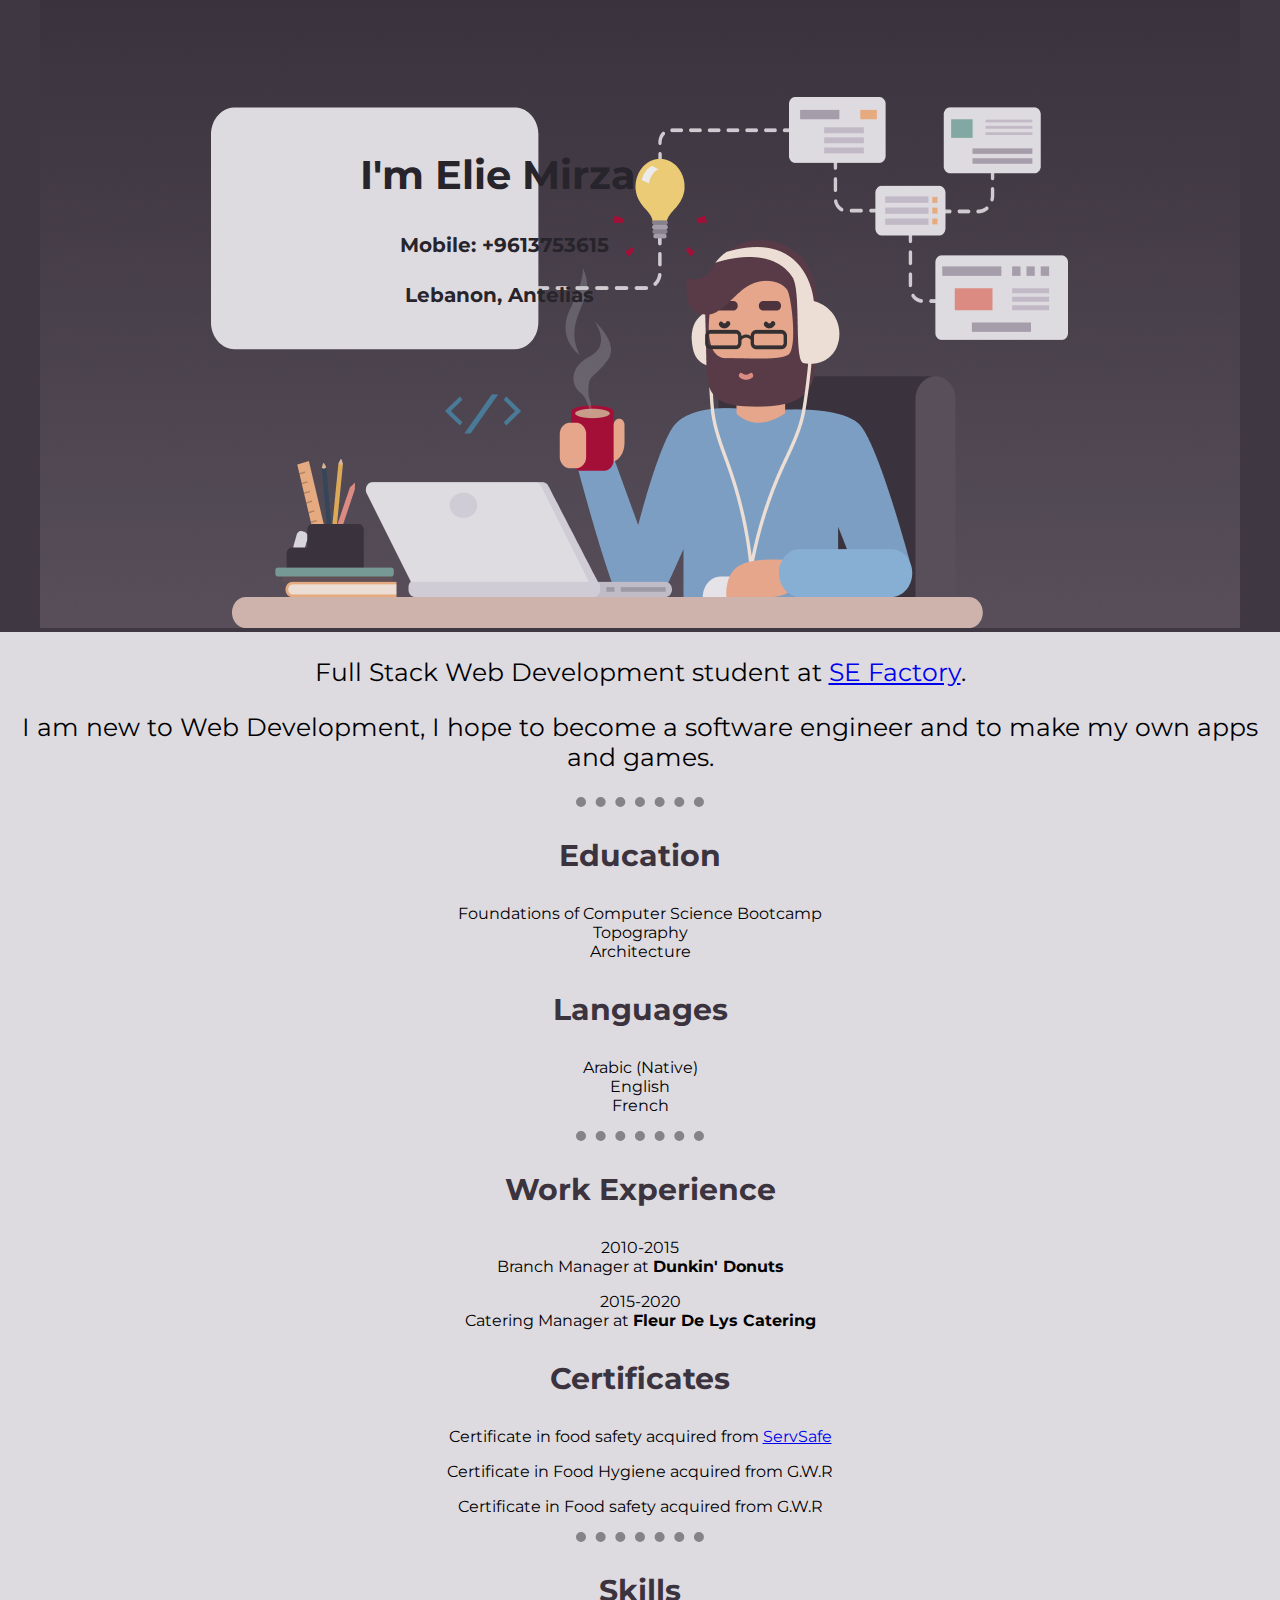
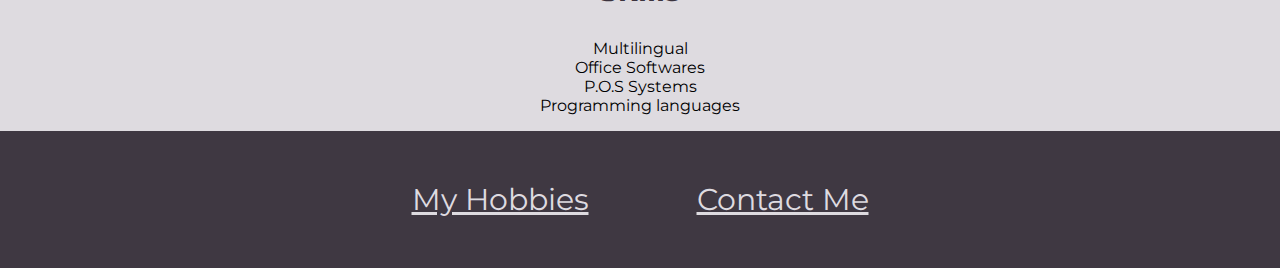
<file: index.html>
<!DOCTYPE html>
<html lang="en" dir="ltr">
<!-- direction of text left to right -->

<head>
  <meta charset="utf-8">
  <title>Elie's Resume</title>
  <link rel="stylesheet" href="css/styles.css">
  <link rel="icon" href="favicon.png">
  <link href="https://fonts.googleapis.com/css2?family=Montserrat:wght@500&display=swap" rel="stylesheet">
</head>

<!-- start of the main screen -->

<body>
  <div class="title">
    <img class="background" src="images/background.png" alt="background image">
    <h1 class="first">I'm Elie Mirza</h1>
    <h5 class="second">Mobile: +9613753615</h5>
    <h5 class="third">Lebanon, Antelias</h5>
  </div>
  <div class="brief">
    <p>Full Stack Web Development student at <a href="https://www.sefactory.io/">SE Factory</a>.</p>
    <p class="bio">I am new to Web Development, I hope to become a software engineer and to make my own apps and games.</p>
  </div>
  <!-- end of the main screen -->
  <hr>
  <!-- start of the info about me -->
  <div class="education">
    <h3>Education</h3>
    <p>Foundations of Computer Science Bootcamp<br>Topography<br>Architecture</p>
  </div>
  <div class="languages">
    <h3>Languages</h3>
    <p>Arabic (Native)<br>English<br>French</p>
  </div>
  <hr>
  <div class="work">
    <h3>Work Experience</h3>
    <p>2010-2015<br>Branch Manager at <strong>Dunkin' Donuts</strong></p>
    <p>2015-2020<br>Catering Manager at <strong>Fleur De Lys Catering</strong></p>
  </div>

  <h3>Certificates</h3>
  <p>Certificate in food safety acquired from <a href="https://www.servsafe.com/v/16254074/Mirza">ServSafe</a></p>
  <p>Certificate in Food Hygiene acquired from G.W.R</p>
  <p>Certificate in Food safety acquired from G.W.R</p>

  <hr>

  <h3>Skills</h3>
  <p>Multilingual<br>Office Softwares<br>P.O.S Systems<br>Programming languages</p>
  <!-- end of the info about me -->

  <!-- footer with links to my hobbies and contact options -->
  <div class="footer">
    <a class="hobbies" href="hobbies.html">My Hobbies</a>
    <a class="contact" href="contact.html">Contact Me</a>
  </div>

</body>

</html>
</file>
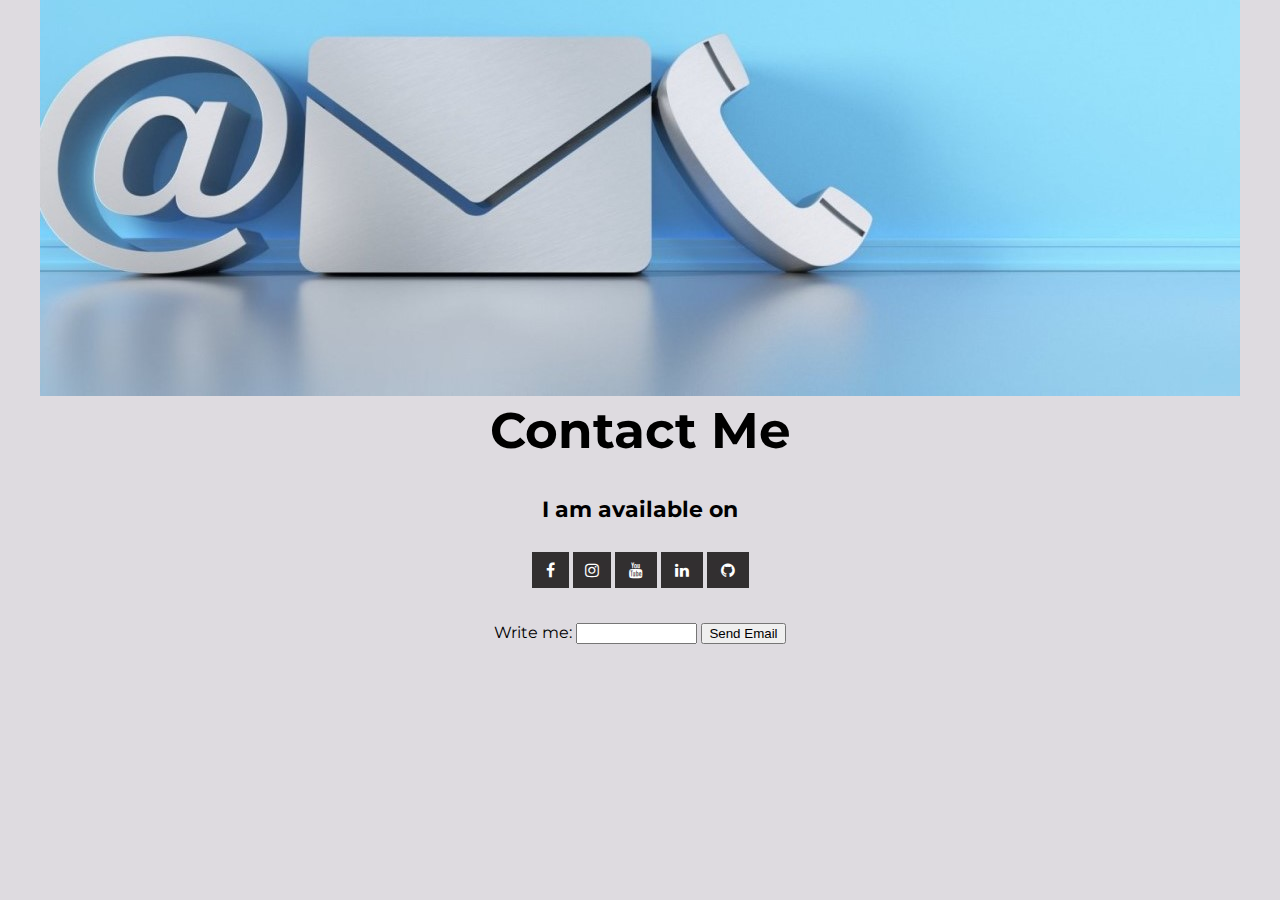
<file: contact.html>
<!DOCTYPE html>
<html lang="en" dir="ltr">

<head>
  <meta charset="utf-8">
  <title>Contact Me</title>
  <link rel="stylesheet" href="css/styles.css">
  <link rel="icon" href="favicon.png">
  <link href="https://fonts.googleapis.com/css2?family=Montserrat:wght@500&display=swap" rel="stylesheet">
  <link rel="stylesheet" href="https://cdnjs.cloudflare.com/ajax/libs/font-awesome/4.7.0/css/font-awesome.min.css">

</head>

<body>
  <img src="images/contact.jpg" alt="contact me">
  <h1 class="contact-me">Contact Me</h1>

  <div class="footer-social-icons">
    <h4 class="_14">I am available on</h4>
    <ul class="social-icons">
      <li><a href="https://www.facebook.com/eliemirza" class="social-icon"> <i class="fa fa-facebook"></i></a></li>
      <li><a href="https://www.instagram.com/eliemirza" class="social-icon"> <i class="fa fa-instagram"></i></a></li>
      <li><a href="https://www.youtube.com/c/TheCoupleCrib" class="social-icon"> <i class="fa fa-youtube"></i></a></li>
      <li><a href="https://www.linkedin.com/in/eliemirza" class="social-icon"> <i class="fa fa-linkedin"></i></a></li>
      <li><a href="https://github.com/ElieMirza" class="social-icon"> <i class="fa fa-github"></i></a></li>
    </ul>
  </div>
  <br>

  <!-- text box and button to send email -->
  <form method="post" action="mailto:elie.mirza1987@gmail.com">
    Write me: <input type="text" name="Subject" size="12" maxlength="100" />
    <input type="submit" value="Send Email" />
  </form>

</body>

</html>
</file>
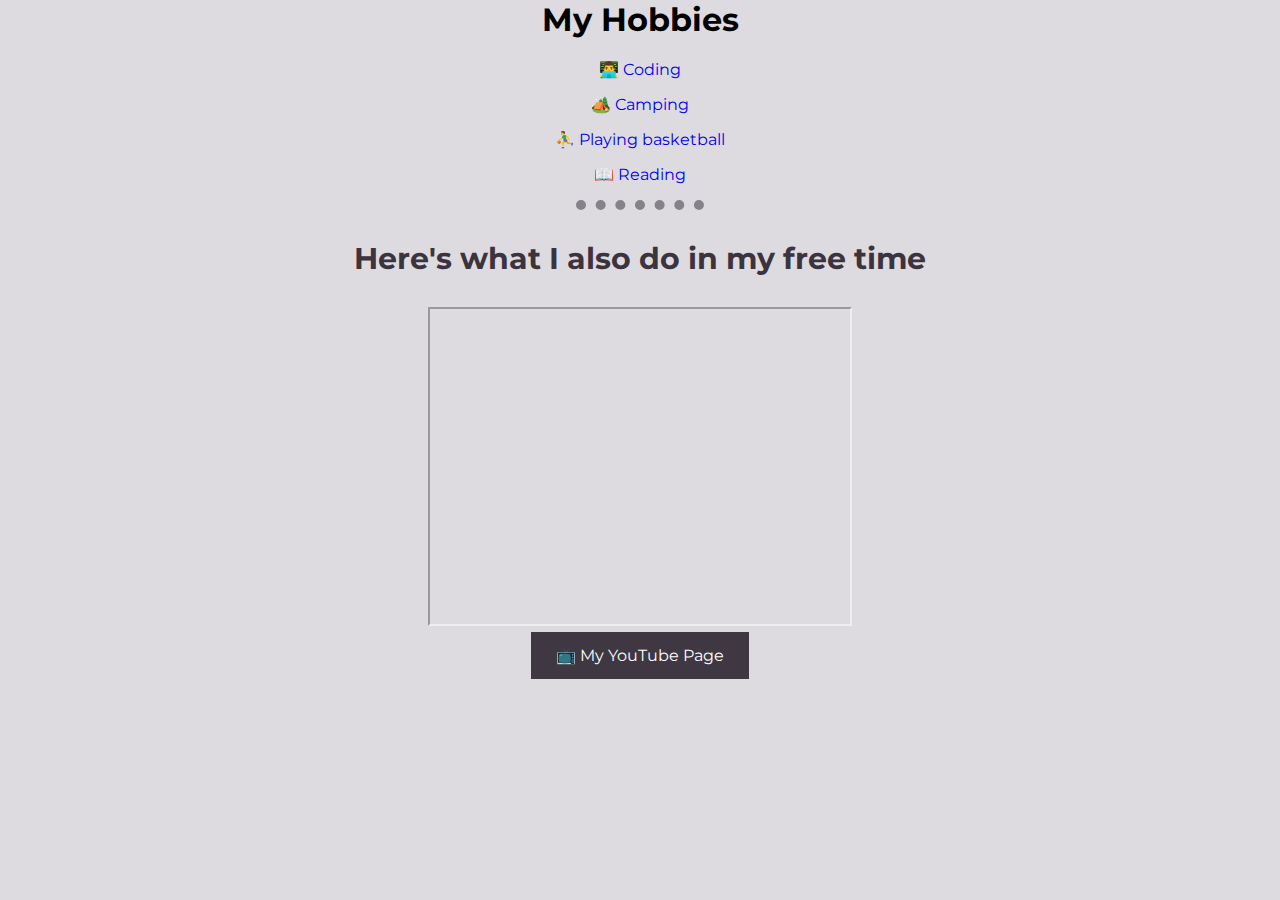
<file: hobbies.html>
<!DOCTYPE html>
<html lang="en" dir="ltr">

<head>
  <meta charset="utf-8">
  <title>My Hobbies</title>
  <link rel="stylesheet" href="css/styles.css">
  <link rel="icon" href="favicon.png">
  <link href="https://fonts.googleapis.com/css2?family=Montserrat:wght@500&display=swap" rel="stylesheet">
</head>


<body>
  <h1>My Hobbies</h1>
  <p><a class="no-underline" href="https://media.giphy.com/media/MdA16VIoXKKxNE8Stk/giphy.gif" target="_blank">👨‍💻 Coding</a></p>
  <p><a class="no-underline" href="https://media.giphy.com/media/s4QGjeuFENEkM/giphy.gif" target="_blank">🏕️ Camping</a></p>
  <p><a class="no-underline" href="https://media.giphy.com/media/2Fazg4XrLLmoGqwMg/giphy.gif" target="_blank">⛹️‍♂️ Playing basketball</a></p>
  <p><a class="no-underline" href="https://media.giphy.com/media/I1U9DTjCqOF3i/giphy.gif" target="_blank">📖 Reading</a></p>
  <hr>
  <h3>Here's what I also do in my free time</h3>
  <!-- youtube embedded frame -->
  <iframe width="420" height="315" src="https://www.youtube.com/embed/gtw2Dcu-T28">
  </iframe>
  <!-- youtube button -->
  <p><a class="btn" href="https://www.youtube.com/c/TheCoupleCrib" target="_blank">📺 My YouTube Page</a></p>

</body>

</html>
</file>
<file: css/styles.css>
body {
  margin: 0;
  text-align: center;
  font-family: Montserrat, sans-serif;
  background-color: #DEDBE0;
}

h1 {
  margin-top: 0;
}

h3 {
  color: #3B333E;
  font-size: 30px;
}

hr {
  width: 10%;
  border: 10px dotted;
  border-style: none none dotted;
  color: #868289;
}

.title {
  background-color: #3F3842;
  position: relative;
  text-align: center;
  color: #27242b;
}

.background {
  opacity: 0.9;
}

.first {
  position: absolute;
  top: 150px;
  left: 360px;
  font-size: 40px;
}

.second {
  position: absolute;
  top: 200px;
  left: 400px;
  font-size: 20px;
}

.third {
  position: absolute;
  top: 250px;
  left: 405px;
  font-size: 20px;
}

.brief {
  font-size: 25px;
}

.footer {
  font-size: 30px;
  padding: 50px;
  background-color: #3F3842;
}

.hobbies {
  padding-right: 100px;
}

.hobbies:link, .hobbies:visited, .contact:link, .contact:visited {
  color: #DEDBE0;
}

/* start of youtube button */
.btn:link, .btn:visited {
  background-color: #3F3842;
  color: white;
  padding: 14px 25px;
  text-align: center;
  text-decoration: none;
  display: inline;
}

.btn:hover, .btn:active {
  background-color: #27242b;
}

/* end of youtube button */
.no-underline:link {
  text-decoration: none;
}

/* start of contact.html social media icons */
.social {
  display: inline-block;
}

.contact-me {
  font-size: 50px;
}

._12 {
  font-size: 1.2em;
}

._14 {
  font-size: 1.4em;
}

ul {
  padding: 0;
  list-style: none;
}

.footer-social-icons {
  width: 350px;
  display: block;
  margin: 0 auto;
}

.social-icon {
  color: #fff;
}

ul.social-icons {
  margin-top: 10px;
}

.social-icons li {
  vertical-align: top;
  display: inline;
  height: 100px;
}

.social-icons a {
  color: #fff;
  text-decoration: none;
}

.fa-facebook {
  padding: 10px 14px;
  -o-transition: .5s;
  -ms-transition: .5s;
  -moz-transition: .5s;
  -webkit-transition: .5s;
  transition: .5s;
  background-color: #322f30;
}

.fa-facebook:hover {
  background-color: #3d5b99;
}

.fa-instagram {
  padding: 10px 12px;
  -o-transition: .5s;
  -ms-transition: .5s;
  -moz-transition: .5s;
  -webkit-transition: .5s;
  transition: .5s;
  background-color: #322f30;
}

.fa-instagram:hover {
  background-color: #fb3958;
}

.fa-youtube {
  padding: 10px 14px;
  -o-transition: .5s;
  -ms-transition: .5s;
  -moz-transition: .5s;
  -webkit-transition: .5s;
  transition: .5s;
  background-color: #322f30;
}

.fa-youtube:hover {
  background-color: #e64a41;
}

.fa-linkedin {
  padding: 10px 14px;
  -o-transition: .5s;
  -ms-transition: .5s;
  -moz-transition: .5s;
  -webkit-transition: .5s;
  transition: .5s;
  background-color: #322f30;
}

.fa-linkedin:hover {
  background-color: #0073a4;
}

.fa-github {
  padding: 10px 14px;
  -o-transition: .5s;
  -ms-transition: .5s;
  -moz-transition: .5s;
  -webkit-transition: .5s;
  transition: .5s;
  background-color: #322f30;
}

.fa-github:hover {
  background-color: #5a32a3;
}

/* end of contact.html social media icons */
</file>
